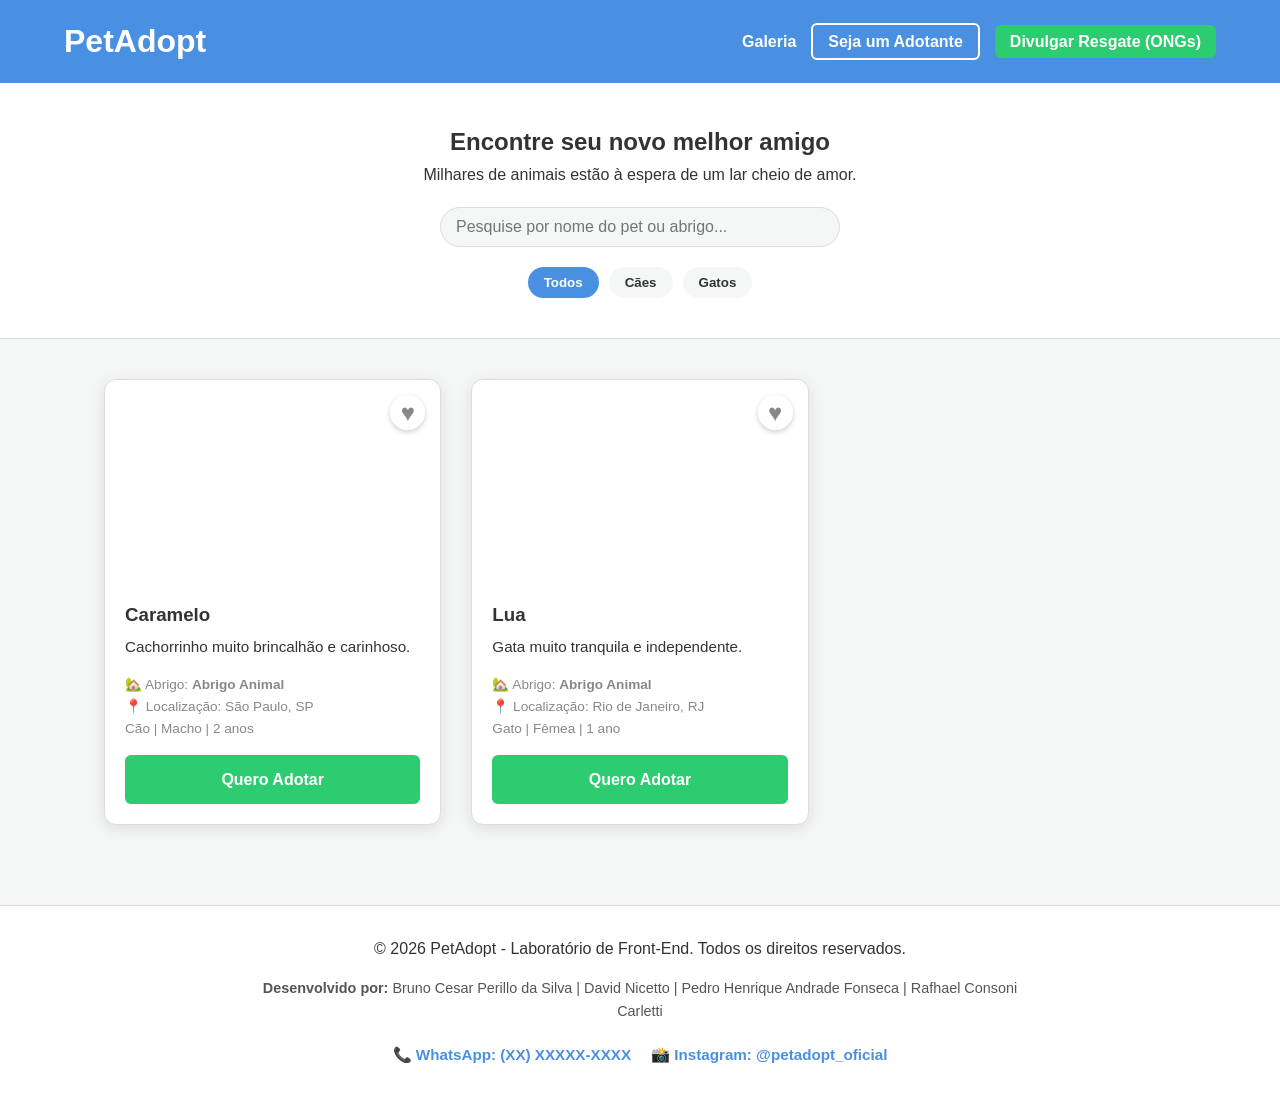
<file: index.html>
<!DOCTYPE html>
<html lang="pt-BR">
<head>
    <meta charset="UTF-8">
    <meta name="viewport" content="width=device-width, initial-scale=1.0">
    <title>PetAdopt - Portal de Doação de Animais</title>
    <link rel="stylesheet" href="style.css">
</head>
<body>
    <header>
        <div class="logo">
            <h1>PetAdopt</h1>
        </div>
        <nav>
            <ul>
                <li><a href="index.html">Galeria</a></li>
                <li><a href="cadastro.html" class="nav-btn-highlight secondary">Seja um Adotante</a></li>
                <li><a href="cadastrar-pet.html" class="nav-btn-highlight">Divulgar Resgate (ONGs)</a></li>
            </ul>
        </nav>
    </header>

    <main>
        <section id="hero">
            <h2>Encontre seu novo melhor amigo</h2>
            <p>Milhares de animais estão à espera de um lar cheio de amor.</p>
            
            <div class="search-container">
                <input type="text" id="search-input" placeholder="Pesquise por nome do pet ou abrigo..." aria-label="Pesquisar animais">
            </div>

            <div class="filtros">
                <button class="filter-btn active" data-filter="all">Todos</button>
                <button class="filter-btn" data-filter="dog">Cães</button>
                <button class="filter-btn" data-filter="cat">Gatos</button>
            </div>
        </section>

        <section id="pet-gallery" class="band">
        </section>
    </main>

    <footer>
        <div class="footer-content">
            <p>&copy; 2026 PetAdopt - Laboratório de Front-End. Todos os direitos reservados.</p>
            <p class="integrantes"><strong>Desenvolvido por:</strong> Bruno Cesar Perillo da Silva | David Nicetto | Pedro Henrique Andrade Fonseca | Rafhael Consoni Carletti</p>
            <div class="social-links">
                <span class="social-item">📞 WhatsApp: (XX) XXXXX-XXXX</span>
                <span class="social-item">📸 Instagram: @petadopt_oficial</span>
            </div>
        </div>
    </footer>

    <script src="js/main.js" defer></script>
</body>
</html>
</file>
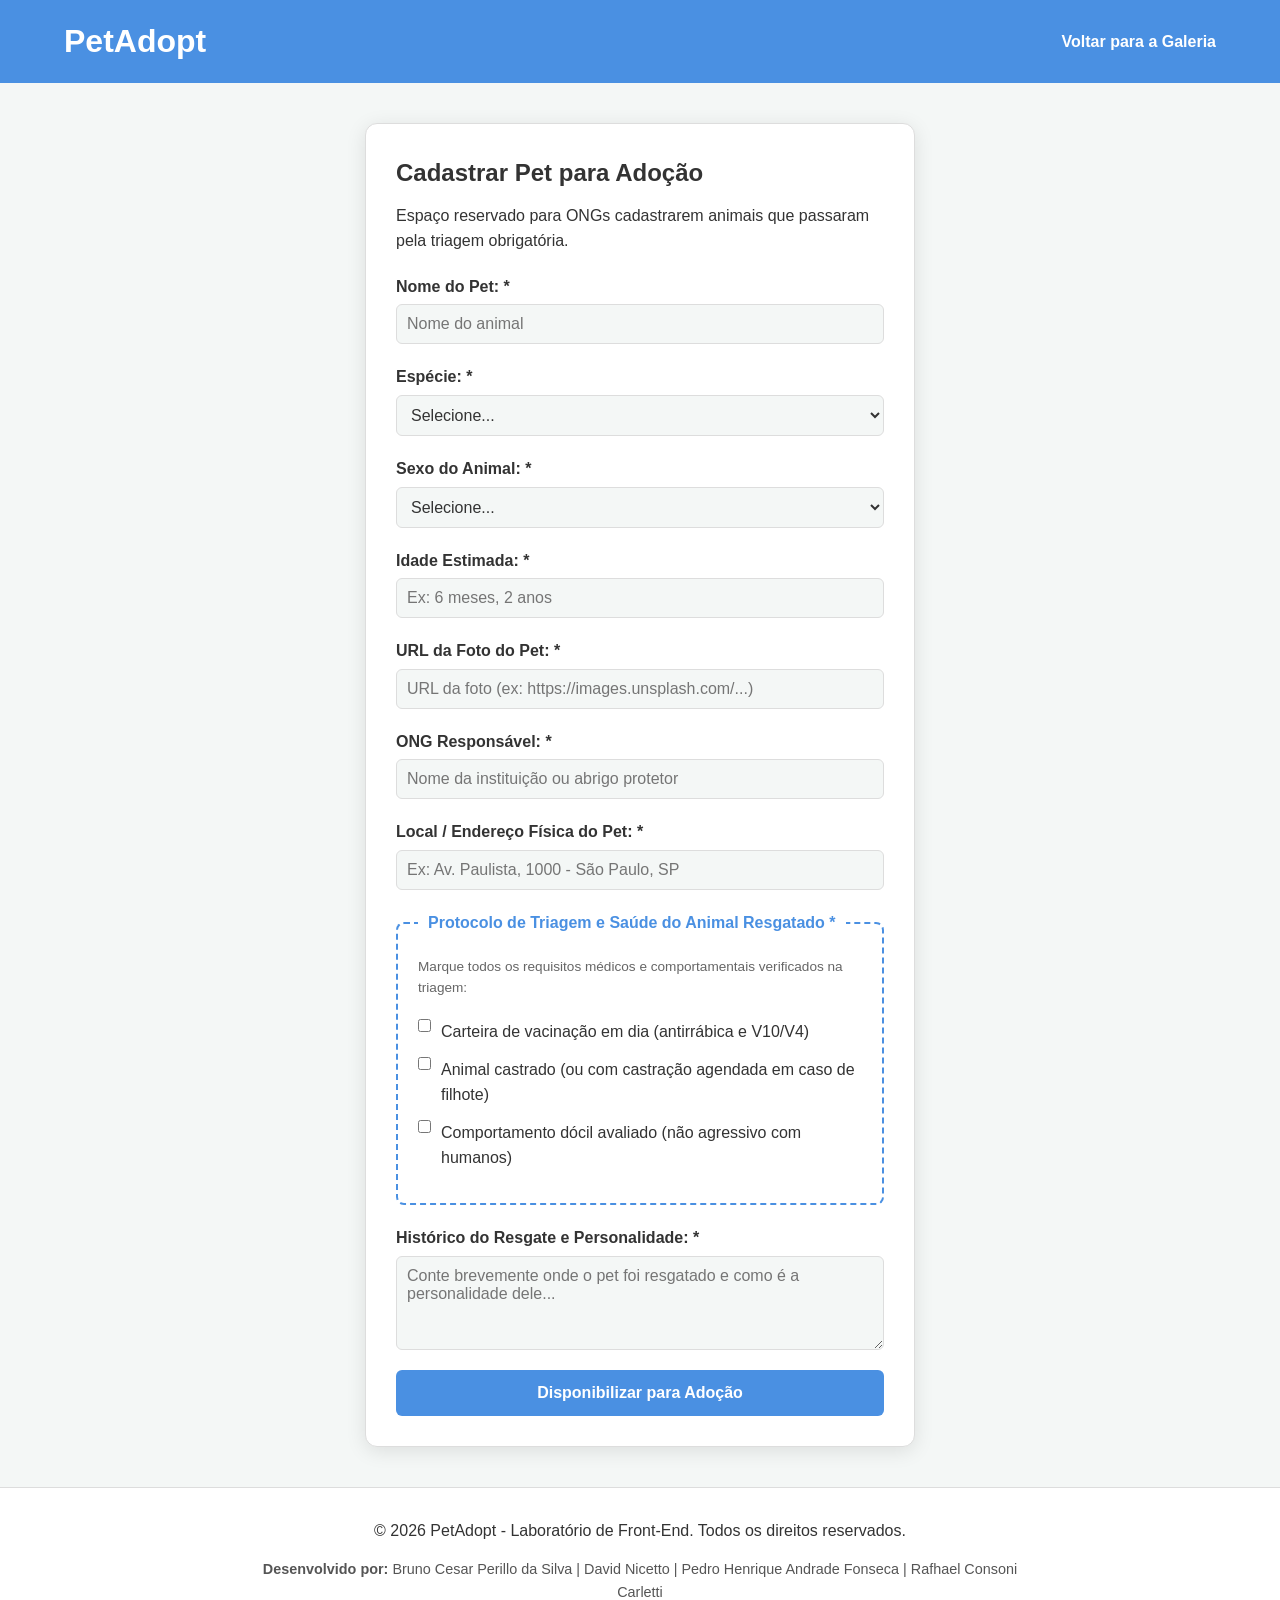
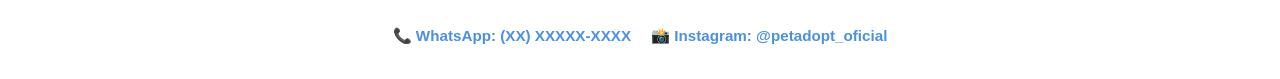
<file: cadastrar-pet.html>
<!DOCTYPE html>
<html lang="pt-BR">
<head>
    <meta charset="UTF-8">
    <meta name="viewport" content="width=device-width, initial-scale=1.0">
    <title>PetAdopt - Cadastrar Animal Resgatado</title>
    <link rel="stylesheet" href="style.css">
</head>
<body>
    <header>
        <div class="logo">
            <h1>PetAdopt</h1>
        </div>
        <nav>
            <ul>
                <li><a href="index.html">Voltar para a Galeria</a></li>
            </ul>
        </nav>
    </header>

    <main class="container-form">
        <h2>Cadastrar Pet para Adoção</h2>
        <p>Espaço reservado para ONGs cadastrarem animais que passaram pela triagem obrigatória.</p>
        
        <form id="form-cadastrar-pet">
            <div class="input-group">
                <label for="pet-nome">Nome do Pet: *</label>
                <input type="text" id="pet-nome" name="pet-nome" required minlength="2" placeholder="Nome do animal">
                <span class="error-msg" id="nome-error" aria-live="polite"></span>
            </div>

            <div class="input-group">
                <label for="pet-especie">Espécie: *</label>
                <select id="pet-especie" name="pet-especie" required>
                    <option value="">Selecione...</option>
                    <option value="dog">Cão</option>
                    <option value="cat">Gato</option>
                </select>
            </div>

            <div class="input-group">
                <label for="pet-genero">Sexo do Animal: *</label>
                <select id="pet-genero" name="pet-genero" required>
                    <option value="">Selecione...</option>
                    <option value="macho">Macho</option>
                    <option value="femea">Fêmea</option>
                </select>
            </div>

            <div class="input-group">
                <label for="pet-idade">Idade Estimada: *</label>
                <input type="text" id="pet-idade" name="pet-idade" required placeholder="Ex: 6 meses, 2 anos">
            </div>

            <div class="input-group">
                <label for="pet-foto">URL da Foto do Pet: *</label>
                <input type="url" id="pet-foto" name="pet-foto" required placeholder="URL da foto (ex: https://images.unsplash.com/...)">
                <span class="error-msg" id="foto-error" aria-live="polite"></span>
            </div>

            <div class="input-group">
                <label for="pet-ong">ONG Responsável: *</label>
                <input type="text" id="pet-ong" name="pet-ong" required placeholder="Nome da instituição ou abrigo protetor">
            </div>

            <div class="input-group">
                <label for="pet-localizacao">Local / Endereço Física do Pet: *</label>
                <input type="text" id="pet-localizacao" name="pet-localizacao" required placeholder="Ex: Av. Paulista, 1000 - São Paulo, SP">
            </div>

            <fieldset class="triagem-group">
                <legend>Protocolo de Triagem e Saúde do Animal Resgatado *</legend>
                <p class="triagem-info">Marque todos os requisitos médicos e comportamentais verificados na triagem:</p>
                <div class="checkbox-option">
                    <input type="checkbox" id="triagem-vacina" value="vacinado" required 
                           oninvalid="this.setCustomValidity('Aprovação na vacinação é obrigatória para a triagem.')" 
                           oninput="this.setCustomValidity('')">
                    <label for="triagem-vacina">Carteira de vacinação em dia (antirrábica e V10/V4)</label>
                </div>
                <div class="checkbox-option">
                    <input type="checkbox" id="triagem-castrado" value="castrado" required 
                           oninvalid="this.setCustomValidity('A confirmação de castração é obrigatória para a triagem.')" 
                           oninput="this.setCustomValidity('')">
                    <label for="triagem-castrado">Animal castrado (ou com castração agendada em caso de filhote)</label>
                </div>
                <div class="checkbox-option">
                    <input type="checkbox" id="triagem-docil" value="comportamento-testado" required 
                           oninvalid="this.setCustomValidity('A avaliação de comportamento é obrigatória para a triagem.')" 
                           oninput="this.setCustomValidity('')">
                    <label for="triagem-docil">Comportamento dócil avaliado (não agressivo com humanos)</label>
                </div>
            </fieldset>

            <div class="input-group">
                <label for="pet-historia">Histórico do Resgate e Personalidade: *</label>
                <textarea id="pet-historia" name="pet-historia" required minlength="15" placeholder="Conte brevemente onde o pet foi resgatado e como é a personalidade dele..." rows="4"></textarea>
                <span class="error-msg" id="historia-error" aria-live="polite"></span>
            </div>

            <button type="submit" class="submit-btn">Disponibilizar para Adoção</button>
        </form>
    </main>

    <footer>
        <div class="footer-content">
            <p>&copy; 2026 PetAdopt - Laboratório de Front-End. Todos os direitos reservados.</p>
            <p class="integrantes"><strong>Desenvolvido por:</strong> Bruno Cesar Perillo da Silva | David Nicetto | Pedro Henrique Andrade Fonseca | Rafhael Consoni Carletti</p>
            <div class="social-links">
                <span class="social-item">📞 WhatsApp: (XX) XXXXX-XXXX</span>
                <span class="social-item">📸 Instagram: @petadopt_oficial</span>
            </div>
        </div>
    </footer>

    <script src="js/cadastrar-pet.js" defer></script>
</body>
</html>
</file>
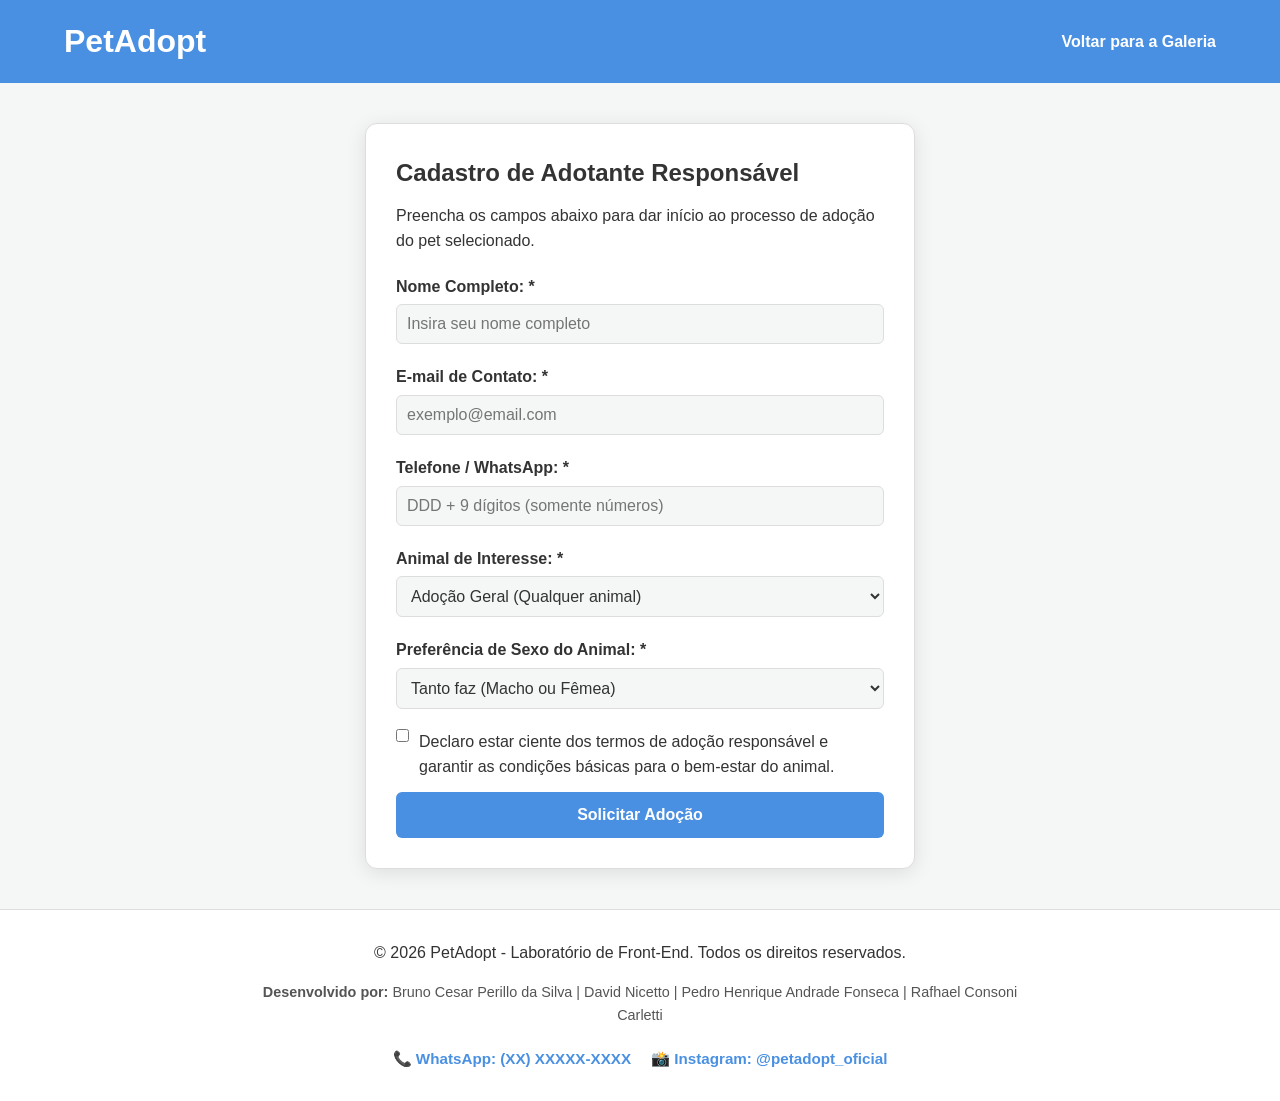
<file: cadastro.html>
<!DOCTYPE html>
<html lang="pt-BR">
<head>
    <meta charset="UTF-8">
    <meta name="viewport" content="width=device-width, initial-scale=1.0">
    <title>PetAdopt - Cadastro de Adotante</title>
    <link rel="stylesheet" href="style.css">
</head>
<body>
    <header>
        <div class="logo">
            <h1>PetAdopt</h1>
        </div>
        <nav>
            <ul>
                <li><a href="index.html">Voltar para a Galeria</a></li>
            </ul>
        </nav>
    </header>

    <main class="container-form">
        <h2>Cadastro de Adotante Responsável</h2>
        <p>Preencha os campos abaixo para dar início ao processo de adoção do pet selecionado.</p>
        
        <form id="form-cadastro">
            <div class="input-group">
                <label for="nome">Nome Completo: *</label>
                <input type="text" id="nome" name="nome" required minlength="4" placeholder="Insira seu nome completo">
                <span class="error-msg" id="nome-error" aria-live="polite"></span>
            </div>
            
            <div class="input-group">
                <label for="email">E-mail de Contato: *</label>
                <input type="email" id="email" name="email" required placeholder="exemplo@email.com">
                <span class="error-msg" id="email-error" aria-live="polite"></span>
            </div>
            
            <div class="input-group">
                <label for="telefone">Telefone / WhatsApp: *</label>
                <input type="tel" id="telefone" name="telefone" required pattern="[0-9]{11}" placeholder="DDD + 9 dígitos (somente números)">
                <span class="error-msg" id="telefone-error" aria-live="polite"></span>
            </div>

            <div class="input-group">
                <label for="pet-interesse">Animal de Interesse: *</label>
                <select id="pet-interesse" name="pet-interesse" required>
                    </select>
            </div>

            <div class="input-group">
                <label for="pet-pref-genero">Preferência de Sexo do Animal: *</label>
                <select id="pet-pref-genero" name="pet-pref-genero" required>
                    <option value="tanto-faz">Tanto faz (Macho ou Fêmea)</option>
                    <option value="macho">Somente Macho</option>
                    <option value="femea">Somente Fêmea</option>
                </select>
            </div>

            <div class="checkbox-group">
                <input type="checkbox" id="termos" required>
                <label for="termos">Declaro estar ciente dos termos de adoção responsável e garantir as condições básicas para o bem-estar do animal.</label>
            </div>
            
            <button type="submit" class="submit-btn">Solicitar Adoção</button>
        </form>
    </main>

    <footer>
        <div class="footer-content">
            <p>&copy; 2026 PetAdopt - Laboratório de Front-End. Todos os direitos reservados.</p>
            <p class="integrantes"><strong>Desenvolvido por:</strong> Bruno Cesar Perillo da Silva | David Nicetto | Pedro Henrique Andrade Fonseca | Rafhael Consoni Carletti</p>
            <div class="social-links">
                <span class="social-item">📞 WhatsApp: (XX) XXXXX-XXXX</span>
                <span class="social-item">📸 Instagram: @petadopt_oficial</span>
            </div>
        </div>
    </footer>

    <script src="js/cadastro.js" defer></script>
</body>
</html>
</file>
<file: style.css>
/* Definição de Variáveis de Cores */
:root {
    --primary-color: #4a90e2;
    --primary-hover: #357abd;
    --secondary-color: #2ecc71;
    --bg-light: #f4f7f6;
    --card-bg: #ffffff;
    --text-color: #333333;
    --border-color: #dddddd;
    --error-color: #e74c3c;
    --heart-color: #888888;
}

* {
    box-sizing: border-box;
    margin: 0;
    padding: 0;
}

body {
    font-family: 'Segoe UI', Tahoma, Geneva, Verdana, sans-serif;
    background-color: var(--bg-light);
    color: var(--text-color);
    line-height: 1.6;
}

/* Header e Menu */
header {
    display: flex;
    justify-content: space-between;
    align-items: center;
    background: var(--primary-color);
    color: white;
    padding: 1rem 5%;
    position: sticky;
    top: 0;
    z-index: 1000;
}

nav ul {
    list-style: none;
    display: flex;
    gap: 15px;
    align-items: center;
}

nav a {
    color: white;
    text-decoration: none;
    font-weight: bold;
}

.nav-btn {
    background: transparent;
    border: 1px solid white;
    color: white;
    padding: 5px 10px;
    border-radius: 4px;
    cursor: pointer;
}

.nav-btn-highlight {
    background-color: var(--secondary-color);
    color: white;
    padding: 8px 15px;
    border-radius: 6px;
    text-decoration: none;
    transition: filter 0.2s ease;
}

.nav-btn-highlight.secondary {
    background-color: transparent;
    border: 2px solid white;
    color: white;
}

.nav-btn-highlight:hover {
    filter: brightness(0.9);
}

/* Área de Busca e Hero */
#hero {
    text-align: center;
    padding: 40px 20px;
    background-color: var(--card-bg);
    border-bottom: 1px solid var(--border-color);
}

.search-container {
    margin: 20px auto;
    max-width: 400px;
}

.search-container input {
    width: 100%;
    padding: 10px 15px;
    border-radius: 20px;
    border: 1px solid var(--border-color);
    background-color: var(--bg-light);
    color: var(--text-color);
    font-size: 1rem;
}

.filtros {
    margin-top: 15px;
    display: flex;
    justify-content: center;
    gap: 10px;
}

.filter-btn {
    padding: 8px 16px;
    border: none;
    border-radius: 20px;
    cursor: pointer;
    font-weight: bold;
    background-color: var(--bg-light);
    color: var(--text-color);
    transition: background 0.2s ease;
}

.filter-btn.active,.filter-btn:hover {
    background-color: var(--primary-color);
    color: white;
}

/* Galeria Responsiva (Grid Layout) */
.band {
    display: grid;
    grid-template-columns: 1fr;
    grid-gap: 30px;
    padding: 40px 5%;
    max-width: 1200px;
    margin: 0 auto;
}

@media only screen and (min-width: 600px) {
 .band { grid-template-columns: repeat(2, 1fr); }
}

@media only screen and (min-width: 900px) {
 .band { grid-template-columns: repeat(3, 1fr); }
}

/* Estilização dos Cards */
.card {
    background: var(--card-bg);
    border-radius: 12px;
    overflow: hidden;
    box-shadow: 0 4px 15px rgba(0,0,0,0.1);
    display: flex;
    flex-direction: column;
    height: 100%;
    position: relative;
    border: 1px solid var(--border-color);
    transition: transform 0.3s ease;
}

.card:hover {
    transform: translateY(-5px);
}

.thumb {
    height: 200px;
    background-size: cover;
    background-position: center;
}

/* Botão de Coração para Favoritos */
.fav-btn {
    position: absolute;
    top: 15px;
    right: 15px;
    background: rgba(255, 255, 255, 0.8);
    color: var(--heart-color);
    border: none;
    font-size: 1.5rem;
    width: 35px;
    height: 35px;
    border-radius: 50%;
    cursor: pointer;
    display: flex;
    align-items: center;
    justify-content: center;
    box-shadow: 0 2px 5px rgba(0,0,0,0.2);
    transition: color 0.2s ease, background-color 0.2s ease;
}

.fav-btn.favorited {
    color: #e74c3c;
    background-color: white;
}

.card-content {
    padding: 20px;
    flex: 1;
    display: flex;
    flex-direction: column;
}

.card-content h3 {
    margin-bottom: 5px;
}

.card-content p {
    flex: 1;
    margin-bottom: 15px;
    font-size: 0.95rem;
}

.card-content span {
    font-size: 0.85rem;
    color: #888;
    margin-top: auto;
}

/* Estilos de Localização e ONG no Card */
.pet-card-location,.pet-card-ong {
    font-size: 0.8rem;
    display: block;
    color: #666;
    margin-top: 4px;
}

.adopt-btn {
    display: block;
    text-align: center;
    text-decoration: none;
    background-color: var(--secondary-color);
    color: white;
    border: none;
    padding: 12px;
    border-radius: 6px;
    cursor: pointer;
    font-weight: bold;
    margin-top: 15px;
    transition: filter 0.2s ease;
}

.adopt-btn:hover {
    filter: brightness(0.9);
}

/* Formulário de Cadastro Geral */
.container-form {
    max-width: 550px;
    margin: 40px auto;
    padding: 30px;
    background: var(--card-bg);
    border-radius: 12px;
    border: 1px solid var(--border-color);
    box-shadow: 0 4px 20px rgba(0,0,0,0.1);
}

.container-form h2 {
    margin-bottom: 10px;
}

.container-form p {
    margin-bottom: 20px;
}

.input-group {
    margin-bottom: 20px;
    display: flex;
    flex-direction: column;
}

.input-group label {
    font-weight: bold;
    margin-bottom: 5px;
}

.input-group input, 
.input-group select, 
.input-group textarea {
    padding: 10px;
    border: 1px solid var(--border-color);
    background-color: var(--bg-light);
    color: var(--text-color);
    border-radius: 6px;
    font-size: 1rem;
    font-family: inherit;
}

.input-group input:focus,
.input-group select:focus,
.input-group textarea:focus {
    outline: none;
    border-color: var(--primary-color);
}

.checkbox-group,.checkbox-option {
    display: flex;
    align-items: flex-start;
    gap: 10px;
    margin-bottom: 12px;
}

/* Estilo para Triagem de ONGs */
.triagem-group {
    border: 2px dashed var(--primary-color);
    border-radius: 8px;
    padding: 20px;
    margin-bottom: 20px;
}

.triagem-group legend {
    font-weight: bold;
    padding: 0 10px;
    color: var(--primary-color);
}

.triagem-info {
    font-size: 0.85rem;
    margin-bottom: 15px;
    color: #666;
}

.error-msg {
    font-size: 0.8rem;
    color: var(--error-color);
    margin-top: 5px;
    display: none;
}

.submit-btn {
    width: 100%;
    background-color: var(--primary-color);
    color: white;
    border: none;
    padding: 14px;
    border-radius: 6px;
    cursor: pointer;
    font-weight: bold;
    font-size: 1rem;
    transition: background-color 0.2s;
}

.submit-btn:hover {
    background-color: var(--primary-hover);
}

/* Estilo para o Rodapé */
footer {
    text-align: center;
    padding: 30px 20px;
    background-color: var(--card-bg);
    border-top: 1px solid var(--border-color);
    margin-top: 40px;
}

.footer-content {
    max-width: 800px;
    margin: 0 auto;
    display: flex;
    flex-direction: column;
    gap: 10px;
}

.integrantes {
    font-size: 0.9rem;
    color: #555;
    margin-top: 5px;
}

.social-links {
    display: flex;
    justify-content: center;
    gap: 20px;
    font-size: 0.95rem;
    margin-top: 10px;
}

.social-item {
    font-weight: bold;
    color: var(--primary-color);
}
</file>
